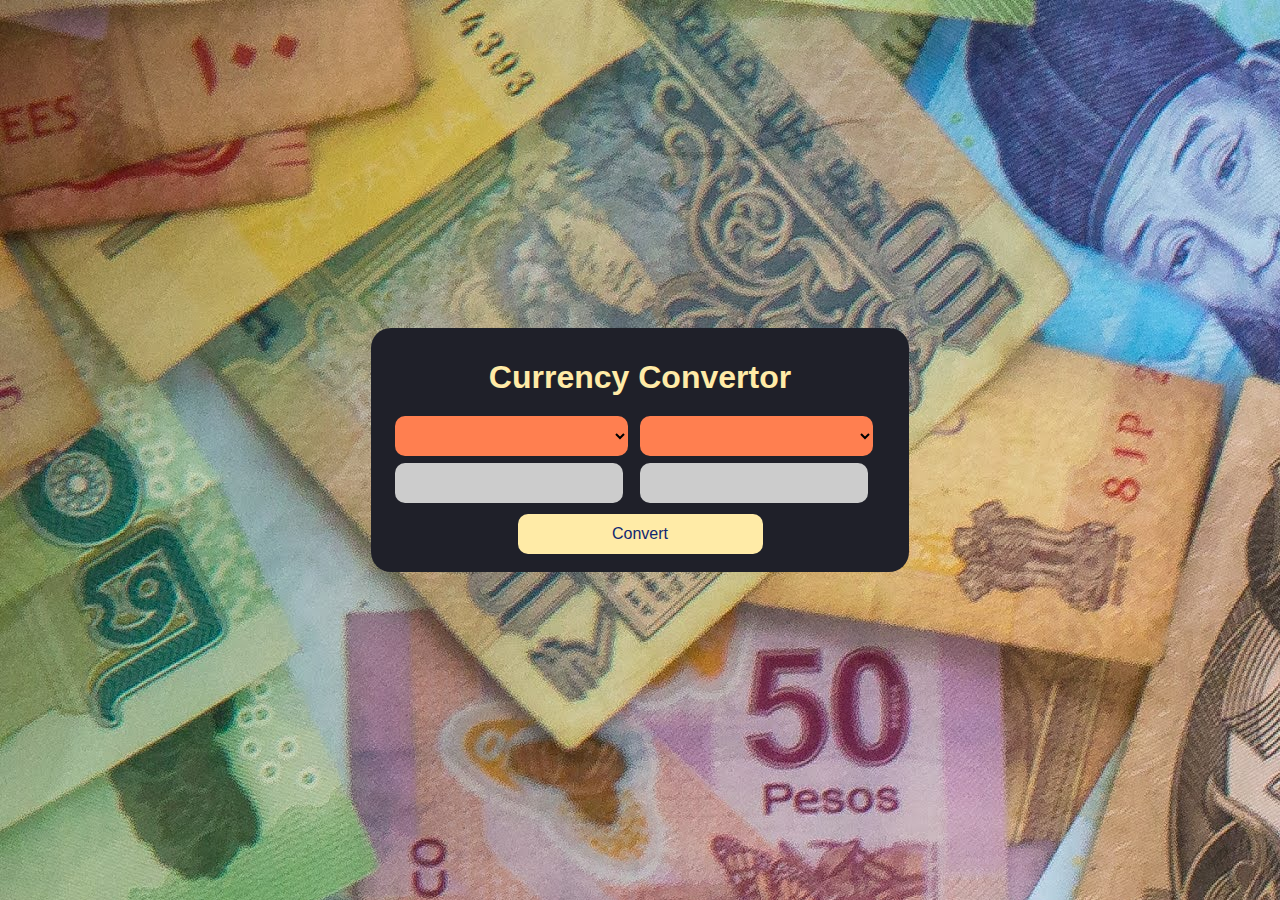
<file: currencyconvertor/index.html>
<!DOCTYPE html>
<html lang="en">
<head>
    <meta charset="UTF-8">
    <meta http-equiv="X-UA-Compatible" content="IE=edge">
    <meta name="viewport" content="width=device-width, initial-scale=1.0">
    <link rel="stylesheet" href="style.css">
    <title>Currency Convertor</title>
</head>
<body>
    <div class="container">
        <h1>Currency Convertor</h1>
        <div class="box">
            <div class="left-box">
                <select name="currency" class="currency">
                    
                </select>
                <input type="number" name="" id="input">
            </div>
            <div class="right-box">
                <select name="currency" class="currency"></select>
                <input type="number" name="" id="result">
            </div>
        </div>
        <div class="btn">
            <button id="btn">Convert</button>
        </div>
        
    </div>
    <script src="app.js"></script>
</body>
</html>
</file>
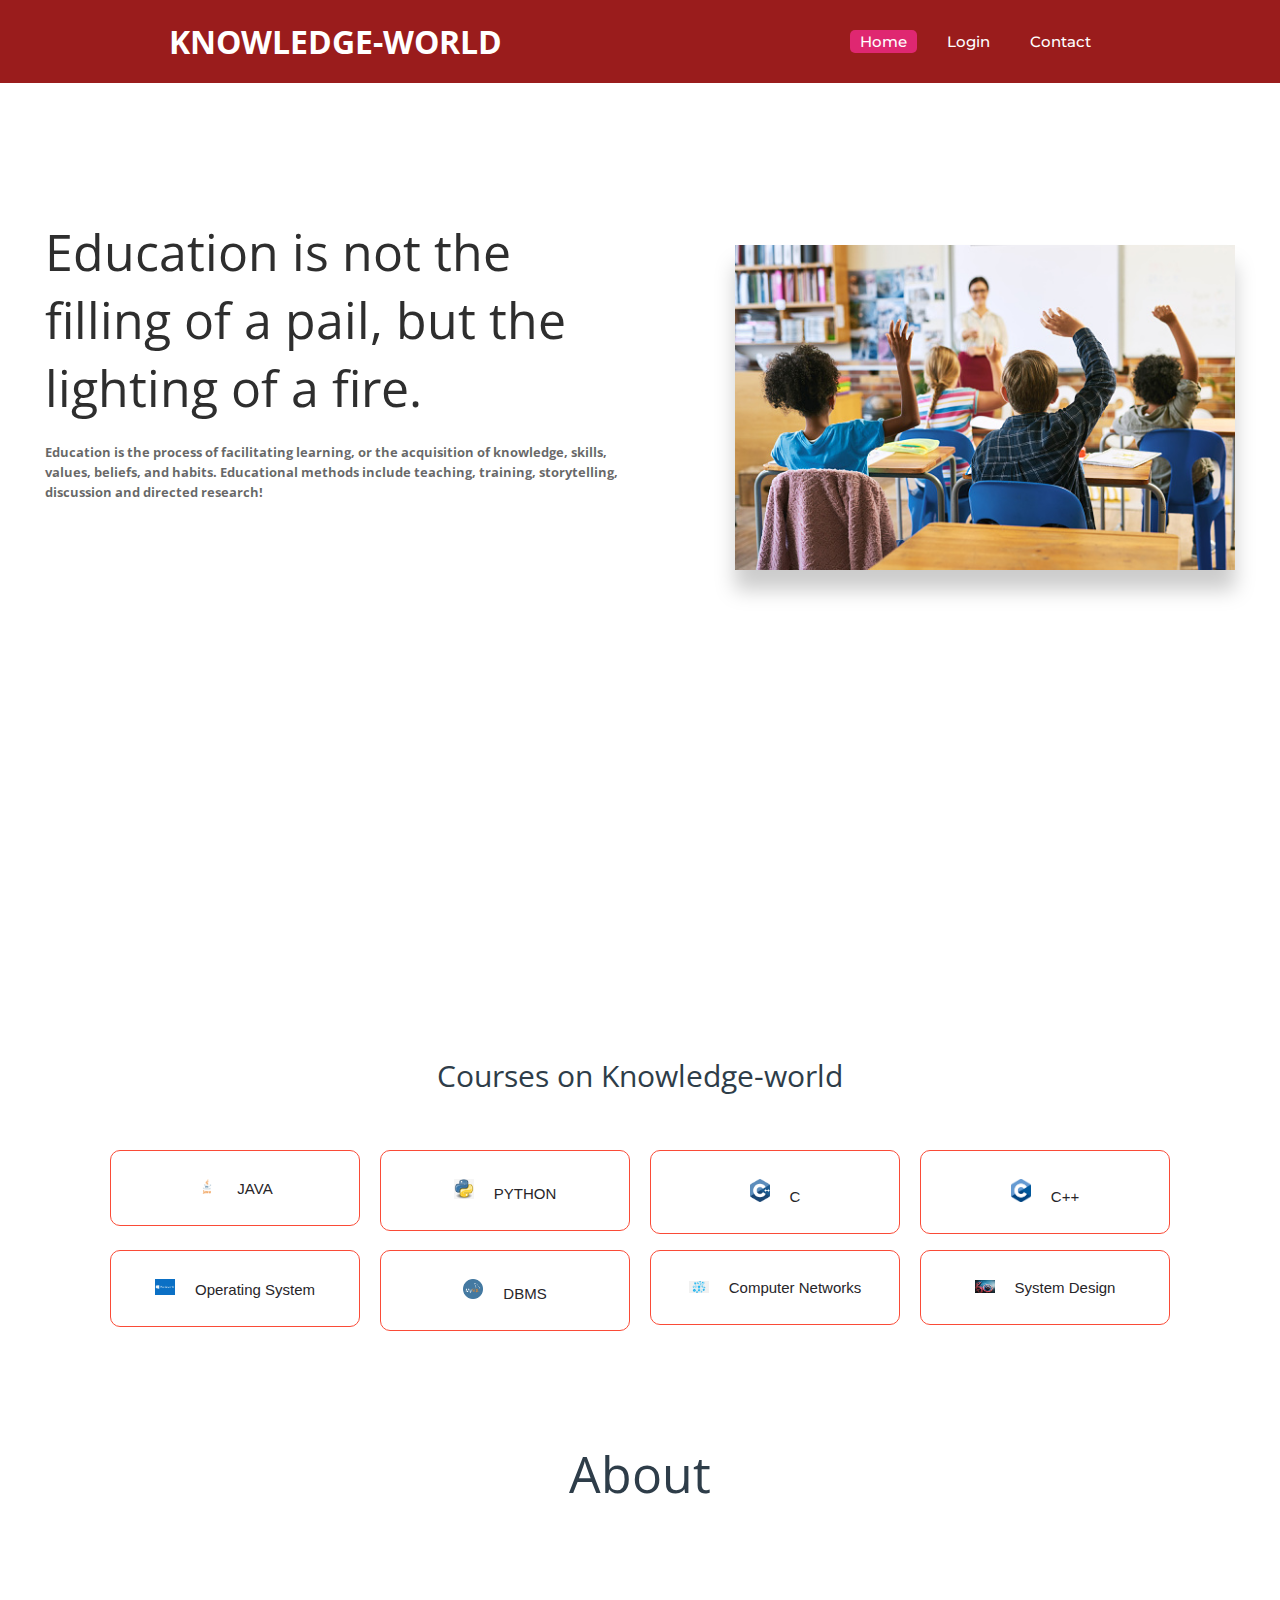
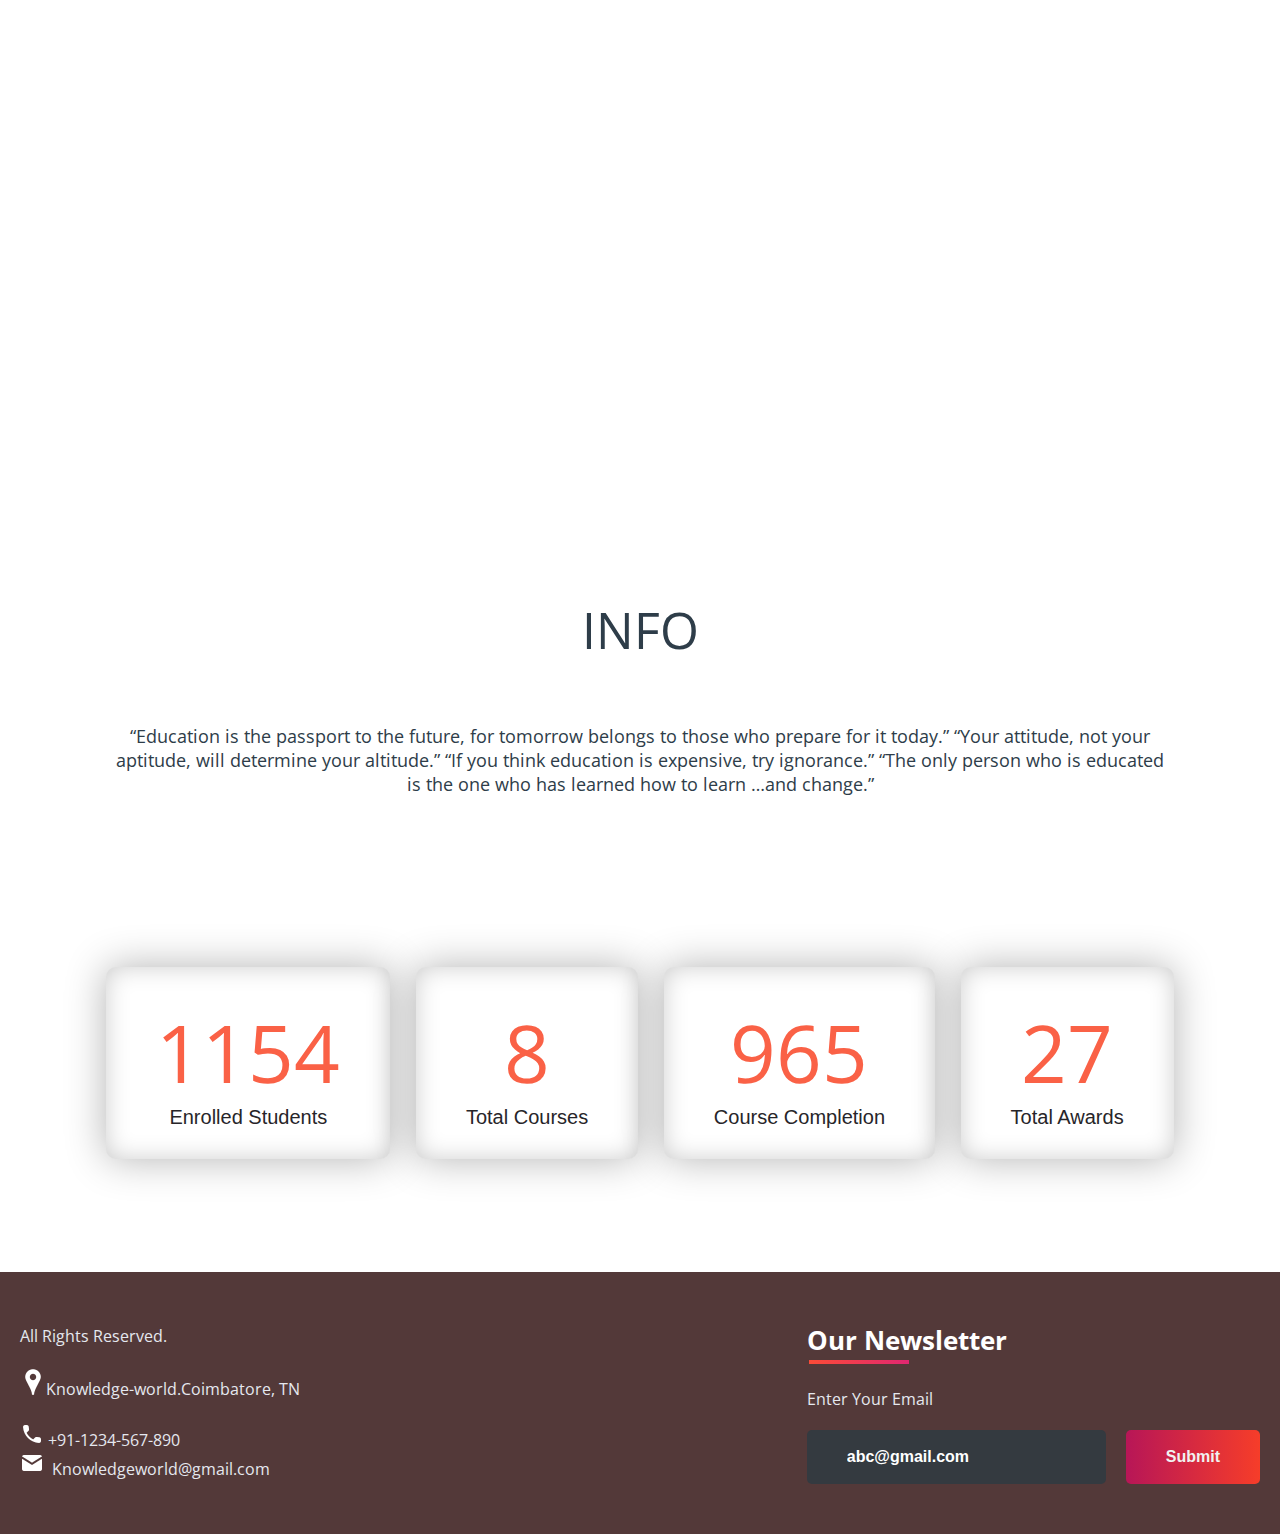
<file: e-learning/index.html>
<!DOCTYPE html>
<html>
<head>
	<link rel="shortcut icon" type="png" href="images/icon/favicon.png">
	<meta charset="utf-8">
	<meta http-equiv="X-UA-Comaptible" content="IE=edge">
	<title>Knowledge-world</title>
	<meta name="desciption" content="">
	<meta name="viewport" content="width=device-width, initial-scale=1">
	<link rel="stylesheet" type="text/css" href="style.css">
	<script type="text/javascript" src="script.js"></script>
	<script src="https://code.jquery.com/jquery-3.2.1.js"></script>
	<script>
		$(window).on('scroll', function(){
  			if($(window).scrollTop()){
  			  $('nav').addClass('black');
 			 }else {
 		   $('nav').removeClass('black');
 		 }
		})
	</script>
    
</head>
<body>
	<header id="header">
		<nav>
			<div class="logo"><h1>KNOWLEDGE-WORLD</h1></div>
			<ul>
				<li><a class="active" href="">Home</a></li>
			 <li><a href="login.html">Login</a></li>
				<li><a href="contact.html">Contact</a></li>
			</ul>
			
		</nav>
		<div class="head-container">
			<div class="quote">
				<p>Education is not the filling of a pail, but the lighting of a fire.</p>
				<h5>Education is the process of facilitating learning, or the acquisition of knowledge, skills, values, beliefs, and habits. Educational methods include teaching, training, storytelling, discussion and directed research!</h5>
				
			</div>
			<div class="svg-image">
				<img src="edu.jpg" alt="svg">
			</div>
		</div>
	</header>

	<div class="title">
		<span> Courses on Knowledge-world</span>
	</div>
	<br><br>
	<div class="course">
		
		<div class="cbox">
		<div class="det"><a href="java.html"><img src="java.png">JAVA</a></div>
		<div class="det"><a href=""><img src="python.jpg">PYTHON</a></div>
		<div class="det"><a href=""><img src="c++.png">C</a></div>
		<div class="det det-last"><a href=""><img src="C.png">C++</a></div>
		</div>
		<center><div class="cbox">
			<div class="det"><a href=""><img src="windows.png">Operating System</a></div>
			<div class="det"><a href=""><img src="mysql.png">DBMS</a></div>
			<div class="det"><a href=""><img src="network.png">Computer Networks</a></div>
			<div class="det"><a href=""><img src="sys.jpg">System Design</a></div>
			</div></center>
	</div>
<div class="diffSection" id="about_section">
		<center><p style="font-size: 50px; padding: 100px">About</p></center>
		<div class="about-content">
				<div class="side-image">
					<img class="sideImage" src="ere.jpeg">
				</div>
				<div class="side-text">
					<h2>KNOWLEDGE-WORLD</h2>
					<p>
						Online learning platforms often use technology to facilitate learning, such as video lectures, interactive quizzes, and artificial intelligence-based learning tools. Many platforms also provide certificates or other credentials upon completion of a course, which can be useful for job applications or career advancement.

						Some examples of popular online learning platforms include Coursera, Udemy, edX, and Skillshare. These platforms offer a variety of courses, ranging from free introductory courses to more advanced, paid courses with expert instructors.					</p></div>
		</div>
	</div>
	<div class="diffSection" id="portfolio_section">
		<center><p style="font-size: 50px; padding: 100px; padding-bottom: 40px;">INFO</p></center>
		<div class="content">
			<p>
				“Education is the passport to the future, for tomorrow belongs to those who prepare for it today.” “Your attitude, not your aptitude, will determine your altitude.” “If you think education is expensive, try ignorance.” “The only person who is educated is the one who has learned how to learn …and change.”
			</p>
		</div>
	</div>
	<div class="extra">
		<p>ENROLLMENTS</p>
		<div class="smbox">
		<span><center><div class="data">1154</div><div class="det">Enrolled Students</div></center></span>
		<span><center><div class="data">8</div><div class="det">Total Courses</div></center></span><br>
		<span><center><div class="data">965</div><div class="det">Course Completion</div></center></span>
		<span><center><div class="data">27</div><div class="det">Total Awards</div></center></span>
		</div>
	</div>
	<footer>
		<div class="footer-container">
			<div class="left-col">
				
				<div class="logo"></div>
				<p class="rights-text">All Rights Reserved.</p>
				<br><p><img src="location.png">Knowledge-world.Coimbatore, TN</p><br>
				<p><img src="phone.png"> +91-1234-567-890<br><img src="mail.png">&nbsp; Knowledgeworld@gmail.com</p>
			</div>
			<div class="right-col">
				<h1 style="color: #fff">Our Newsletter</h1>
				<div class="border"></div><br>
				<p>Enter Your Email</p>
				<form class="newsletter-form">
					<input class="txtb" type="email" placeholder="abc@gmail.com">
					<input class="btn" type="submit" value="Submit">
				</form>
			</div>
		</div>
	</footer>
</body>
</html>
</file>
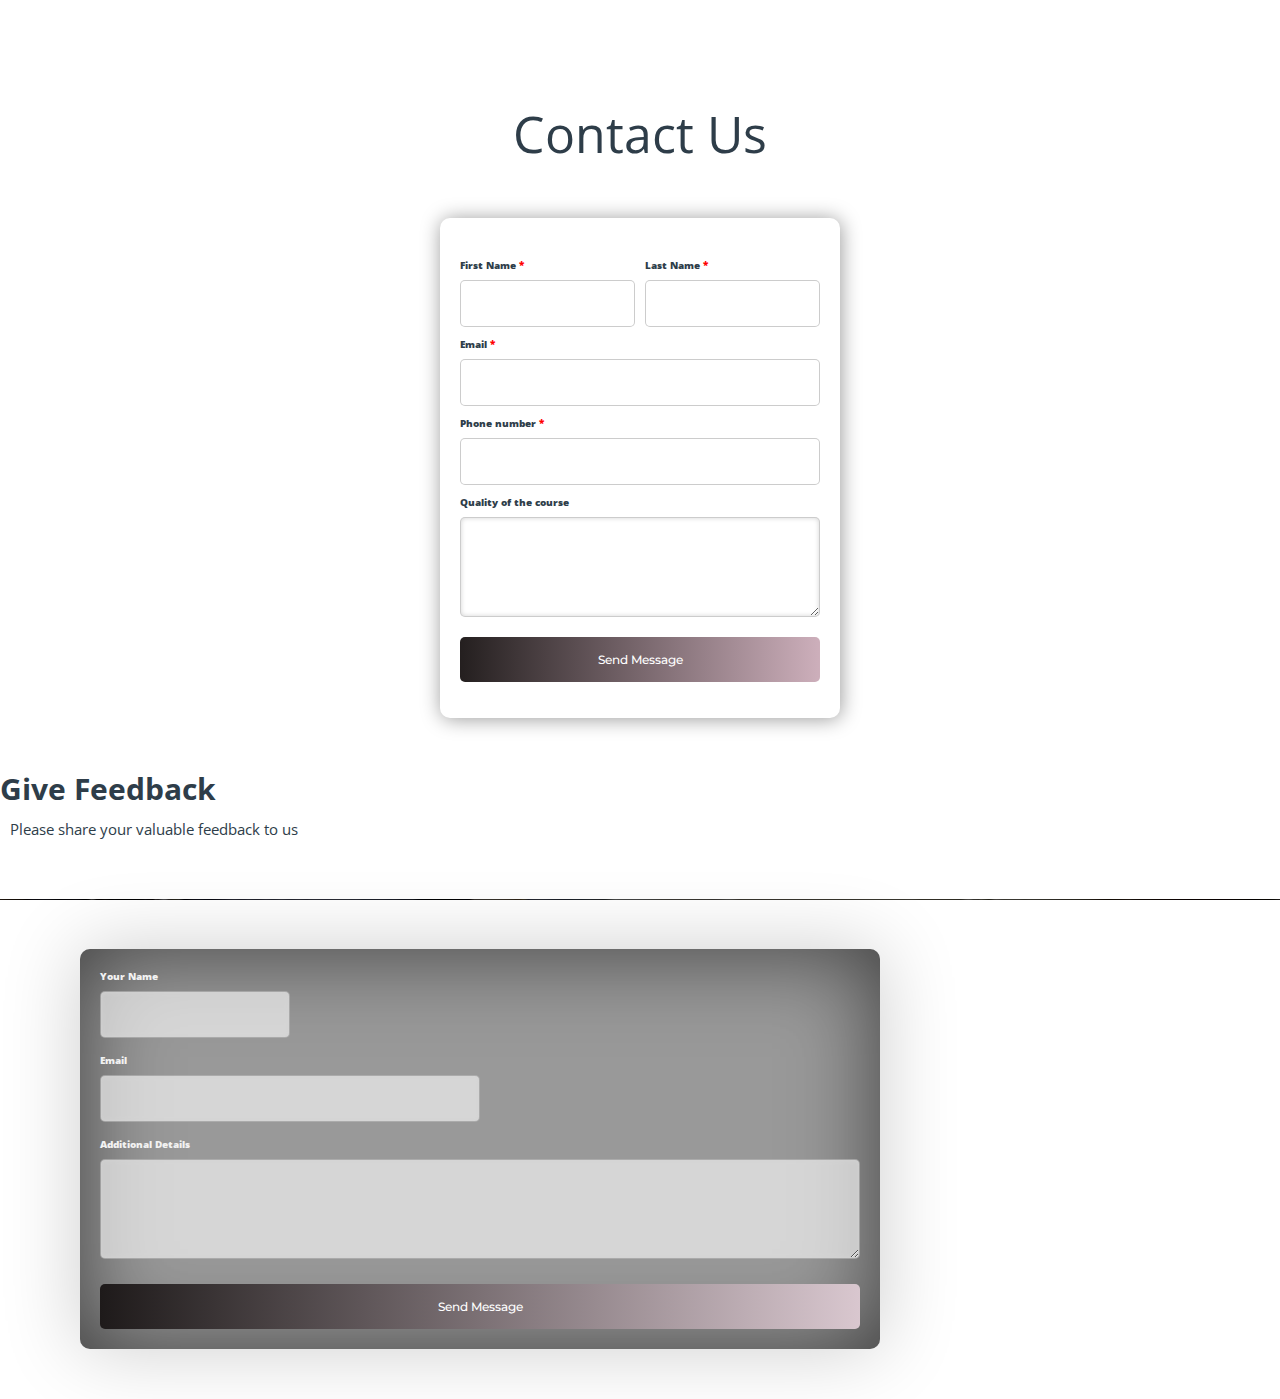
<file: e-learning/contact.html>
<html>
    <head>
        <title>contact</title>
        <link rel="stylesheet" href="style.css">
    </head>
    <body>
<div class="diffSection" id="contactus_section">
    <center><p style="font-size: 50px; padding: 100px">Contact Us</p></center>
    <div class="csec"></div>
    <div class="back-contact">
        <div class="cc">
        <form action="mailto:karan2002@gmail.com" method="post" enctype="text/plain">
            <label>First Name <span class="imp">*</span></label><label style="margin-left: 185px">Last Name <span class="imp">*</span></label><br>
            <center>
            <input type="text" name="" style="margin-right: 10px; width: 175px" required="required"><input type="text" name="lname" style="width: 175px" required="required"><br>
            </center>
            <label>Email <span class="imp">*</span></label><br>
            <input type="email" name="mail" style="width: 100%" required="required"><br>
            <label>Phone number <span class="imp">*</span></label><br>
            <input type="text" name="message" style="width: 100%" required="required"><br>
            <label>Quality of the course </label><br>
            <textarea name="addtional"></textarea><br>
            <button type="submit" id="csubmit">Send Message</button>
        </form>
        </div>
    </div>
</div>


<!-- FEEDBACK -->
<div class="title2" id="feedBACK">
    <span>Give Feedback</span>
    <div class="shortdesc2">
        <p>Please share your valuable feedback to us</p>
    </div>
</div>

<div class="feedbox">
    <div class="feed">
        <form action="mailto:roshank9419@gmail.com" method="post" enctype="text/plain">
            <label>Your Name</label><br>
            <input type="text" name="" class="fname" required="required"><br>
            <label>Email</label><br>
            <input type="email" name="mail" required="required"><br>
            <label>Additional Details</label><br>
            <textarea name="addtional"></textarea><br>
            <button type="submit" id="csubmit">Send Message</button>
        </form>
    </div>
</div>
</body>
</html>
</file>
<file: currencyconvertor/style.css>
html,
body{
   font-family: 'Poppins', sans-serif;
   background-color:#f5e8ba;
   margin: 0;
   padding: 0;
   box-sizing: border-box;
   background-image: url(jason-leung-G5lbnuiS9mg-unsplash.jpg);
}
  
  body{
    height: 100vh;
    display: flex;
    align-items: center;
    justify-content: center;
  }
  
  .container{
    background-color:#1f2029;
    padding: 10px 24px;
    border-radius: 20px;
    width: 490px;
  }
  
  h1{
    color:#ffeba7;
    text-align: center;
    margin-bottom: 0.5em;
    font-family: sans-serif;
  }
  .container .box{
    width: 100%;
    display: flex;
  }
  .box div{
    width: 100%;
  }
  
  select{
    width: 95%;
    height: 40px;
    font-size: 1.2em;
    cursor: pointer;
    background-color:coral;
    outline: none;
    color: black;
    margin: 0.2em 0;
    padding: 0 1em;
    border-radius: 10px;
    border: none;
  }
  
  
  input{
    width: 80%;
    height: 40px;
    font-size: 1em;
    margin: 0.2em 0;
    border-radius: 10px;
    border: none;
    background: #cccccc;
    outline: none;
    padding: 0 1em;
  }
  
  .btn{
    display:flex;
    justify-content: center;
  }
  
  button{
    width: 50%;
    height: 40px;
    background-color:#ffeba7;
    color: #102770;
    border-radius: 10px;
    border: none;
    cursor: pointer;
    font-size: 1em;
    margin: 0.5em 0;
  
  }
</file>
<file: e-learning/style.css>
@import url('https://fonts.googleapis.com/css?family=Montserrat:500&display=swap');
@import url('https://fonts.googleapis.com/css?family=Dancing+Script&display=swap');
@import url('https://fonts.googleapis.com/css?family=Open+Sans&display=swap');

* {
	box-sizing: border-box;
	margin: 0;
	padding: 0;
}

html {
	scroll-behavior: smooth;
}
body {
	background: #FFF;
	font-family: 'Open Sans', sans-serif;
}

header {
	height: 90vh;
	/* background: #000; */
}
.black {
	box-shadow: 0 2px 10px rgba(0, 0, 0, 0.5);
}
nav {
	padding-top: 20px;
	padding-bottom: 20px;
	top: 0;
	position: fixed;
	display: flex;
	width: 100%;
	z-index: 1000;
	background: #9a1c1c;
	justify-content: space-around;
	transition: 1.5s;
	align-items: center;
	color: white;
}
nav ul {
	display: flex;
	align-items: center;
}
nav ul li {
	list-style: none;
	margin: 5px 10px;
}
nav ul li a {
	padding: 2px 10px;
	color:white;
	cursor: pointer;
	transition: .5s;
	text-decoration: none;
}
nav ul li a:hover {
	color: #fff;
	border-radius: 5px;
	background: #DF2771;
}
.active {
	color: #fff;
	border-radius: 5px;
	background: #DF2771;
}
.srch {
	padding: 2px 10px;
	display: flex;
	/* align-items: center; */
	justify-content: center;
	/* background: #0066ff; */
	border: 1px solid;
	border-radius: 20px;
}
.srch img {
	width: 25px;
	cursor: pointer;
}
.srch .search {
	/* padding: 2px 10px; */
	outline: none;
	border: none;
	background: transparent;
}

.get-started {
	margin-left: 50px;
	padding: 5px 20px;
	border: 2px solid #DF2771;
	border-radius: 20px;
	text-decoration: none;
	
	transition: .5s;
	background-color: #DF2771;
	color: #fff;
}
.get-started:hover {
	color: #2e2e2e;
	background: #fff;
}
.logo img{
	width: 120px;
	cursor: pointer;
	transition: all 1s;
}

a, button {
	float: left;
	font-family: "Montserrat", sans-serif;
	font-weight: 500;
	font-size: 15px;
	color: #2E3D49;
	display: block;
	text-decoration: none;
	text-align: center;
}
.head-container {
	margin-top: 245px;
	display: flex;
	flex-wrap: wrap;
	align-items: center;
	justify-content: space-around;
}
.quote {
	width: 600px;
	transform: translateY(-50px);
}
.quote h5 {
	margin-top: 20px;
	color: #0009;
	line-height: 20px;
}
.quote p {
	font-size: 50px;
	color: #2e2e2e;
}
.quote .play {
	margin-top: 20px;
	display: flex;
	/* justify-content: center; */
	align-items: center;
}
.quote .play img {
	width: 45px;
	cursor: pointer;
	filter: drop-shadow(0 0 10px #0002);
}
.quote .play span a{
	margin-left: 10px;
	font-size: 20px;
	font-weight: 900;
	color: rgba(0, 0, 0, 0.8);
	cursor: pointer;
}
.svg-image img{
	width: 500px;
	filter: drop-shadow(0 20px 10px rgba(0,0,0,0.2));
}

/* SIDE MENU */
.menu {
	cursor: pointer;
	width: 25px;
	display: none;
}
.side-menu {
	width: 100%;
	height: 100%;
	background: rgba(182, 33, 90, 0.993);
	position: absolute;
	top: 0;
	transition: .8s;
	z-index: 2000;
	transform: translateX(-100%);
}
.side-menu ul {
	margin-top: 35%;
	display: flex;
	flex-direction: column;
	justify-content: center;
	/* background: #FA4B37; */
}
.side-menu ul li {
	list-style: none;
	/* background: #009900; */
	display: flex;
	justify-content: center;
	align-items: center;
	/* border-bottom: 1px solid #fff; */
	/* padding: 10px 0px; */
}
.side-menu ul li:hover a{
	background: #fff;
	color: #DF2771;
}
.side-menu ul li a{
	color: #FFF;
	width: 100%;
	font-size: 1em;
	/* background: #2E3D49; */
	text-decoration: none;
	padding: 15px 0px;
}
.close img{
	float: right;
	width: 35px;
	cursor: pointer;
	margin: 10px;
}
.user {
	display: flex;
	justify-content: center;
	align-items: center;
	margin-top: 10%;
}
.user img {
	width: 60px;
	border-radius: 50%;
	border: 2px solid #fff;
	filter: drop-shadow(0 10px 20px #0004);
	margin-right: 30px;
	cursor: pointer;
}
.user p {
	color: #fff;
	cursor: pointer;
}
.user img, .user p {
	opacity: 1;
}
/*Common things in all sections*/
#about_section, #portfolio_section, #team_section, #services_section, #contactus_section {
	font-family: 'Open Sans', sans-serif;
	color: #2E3D49;
	position: relative;
}
.diffSection {
	width: 100%;
	/*position: relative;*/
	justify-content: center;
	align-items: center;
}
.diffSection .content {
	margin: 10px;
	text-align: center;
	padding: 10px 100px;
	font-size: 1.1em;
}

/*PORTFOLIO*/
.extra {
	width: 100%;
}
.extra p {
	padding: 30px;
	padding-bottom: 150px;
	font-size: 50px;
	text-align: center;
	color: #fff;
	background-image: linear-gradient(rgba(0,0,0,0),rgba(0,0,0,0.7)),url("meeting.jpeg");
	background-size: cover;
	background-attachment: fixed;
	font-family: sans-serif;
	z-index: -9;
}
.smbox {
	display: flex;
	flex-wrap: wrap;
	transform: translateY(-100px);
	justify-content: center;
}
.smbox span {
	margin: 1%;
	background: #fff;
	box-shadow: inset 0px 0px 25px rgba(0,0,0,0.2),
						0 0 40px rgba(0,0,0,0.3);
	border-radius: 10px;
	padding: 30px 50px;
	cursor: pointer;
}
.smbox span:hover {
	transform: scale(1.3);
	transition: .5s ease;
}
.smbox .data {
	font-size: 80px;
	color: #FA6146;	
}
.smbox .det {
	font-size: 20px;
	color: #272529;
	font-family: sans-serif;
}

/*Title*/
.title {
	 margin-top: 0px; 
	font-family: 'Open Sans', sans-serif;
	font-size: 30px;
	text-align: center;
	color: #2E3D49;
}

/*ABOUT*/
.about-content {
	width: 100%;
	position: relative;
	justify-content: center;
	flex-wrap: wrap;
	display: flex;
	align-items: center;
}
.about-content .side-text {
	width: 550px;
	padding: 50px 40px;
	background: #fff;
	box-shadow: 2px 0 100px rgba(0,0,0,0.3);
	border-radius: 5px;
	text-align: justify;
	line-height: 22px;
	opacity: 0;
	transform: translateX(-100px);
	transition: 3s ease-in-out;
}
.about-content .side-text-appear {
	opacity: 1;
	transform: translateX(0px);
}
.about-content .side-text h2 {
	padding: 10px;
}
.about-content .side-text p {
	padding: 10px;
}
.about-content .side-image img {
	width: 550px;
	padding: 50px 40px;
	border-radius: 5px;
}
.sideImage {
	transform: translateX(100px);
	opacity: 0;
	transition: .8s ease-in-out;
}
.sideImage-appear {
	opacity: 1;
	transform: translateX(0px);
}

/*POPULAR SUBJECTS*/
.cbox {
	position: relative;
	width: 100%;
	display: inline-flex;
	flex-wrap: wrap;
	justify-content: center;
}
.cbox .det {
	width: 250px;
	height: 80px;
	margin: 10px;
	background: #fff;
	cursor: pointer;
}
.cbox .det a{
	justify-content: space-around;
	width: 250px;
	padding: 28px;
	border-radius: 10px;
	border: 1px solid #FA4B37;
	font-size: 15px;
	color: #272529;
	font-family: sans-serif;
	text-decoration: none;
}
.cbox .det a:hover {
	background: linear-gradient(to right, #FA4B37, #DF2771);
	color: white;
}
.cbox .det a:hover img{
	filter: brightness(100);
}
.cbox img {
	width: 20px;
	margin-right: 20px;
}

/*TEAM SECTION*/
.totalcard {
	width: 100%;
	display: flex;
	flex-wrap: wrap;
	align-items: center;
	justify-content: center;
	margin-bottom: 50px;
}
.totalcard .card {
	margin: 50px;
	width: 300px;
	border-radius: 10px;
	background: #fff;
}
.totalcard .card{
	box-shadow: inset 0 0 10px rgba(0,0,0,0.4),
					0 0 10px rgba(0,0,0,0.3);
}
.card:nth-child(1){
	border-top: 5px solid green;
}
.card:nth-child(2){
	border-top: 5px solid blue;
}
.card:nth-child(1):hover {
	box-shadow: inset 0px 0px 10px rgba(0,255,0,0.5),
				1px 1px 30px rgba(0,255,0,0.5);
}
.card:nth-child(2):hover {
	box-shadow: inset 0px 0px 10px rgba(0,0,255,0.5),
				1px 1px 30px rgba(0,0,255,0.5);
}
.totalcard .card img {
	width: 100px;
	height: 100px;
	margin-top: 5px;
	cursor: pointer;
	border-radius: 50px;
	transition-duration: .8s;
}
.totalcard .card img:hover {
	transform: scale(3.5);
	border-radius: 0;
	box-shadow: 0 0 20px rgba(0,0,0,0.5);
}
#detail p{
	font-size: 15px;
	line-height: 25px;
	font-variant: small-caps;
	text-align: center;
	margin: 25px;
	margin-bottom: 0px;
	margin-top: 0px;
}
#detail button {
	outline: none;
	border-radius: 10px;
	border-style: none;
	border: 1px solid black;
	padding: 9px 25px;
	cursor: pointer;
	transition-duration: .4s;
}
#detail a {
	bottom: 80px;
	text-decoration: none;
	margin-bottom: 30px;
	margin-top: 20px;
	margin-left: 90px;
	align-self: center;
}
.btn-roshan:hover {
	background: rgba(0,255,0,0.7);
	color: #fff;
}
.btn-roshan2:hover {
	background: rgba(0,0,255,0.5);
	color: #fff;
}
.card-title {
	font-size: 17px;
	color: #343A40;
	padding: 20px;
	font-weight: 700;
}

/*Service Section*/
/*Service Section*/
.service-swipe {
	display: flex;
	flex-wrap: wrap;
	justify-content: center;
	align-items: center;
	background-image: linear-gradient(rgba(0,0,0,0),rgba(0,0,0,0.7)),url("images/extra/b3.jpg");
	background-size: cover;
	background-attachment: fixed;
}
.service-swipe .s-card img {
	width: 100px;
}
.service-swipe a {
	padding: 0;
	margin: 40px 10px;
}
.service-swipe .s-card {
	display: flex;
	justify-content: space-around;
	padding: 10px;
	align-items: center;
	text-align: center;
	width: 350px;
	height: 200px;
	box-shadow: inset 0 0 20px rgba(255,255,255,0.05),
					0 0 50px rgba(0,0,0,0.8);
	border-radius: 5px;
	cursor: pointer;
	transition-duration: .5s;
}
.service-swipe .s-card p {
	color: #f2f2f2;
	font-size: 1.2em;
	font-family: 'Open Sans',sans-serif;
}
.service-swipe .s-card:hover {
	box-shadow: 0 0 50px rgba(255,255,255,0.8);
	transform: translateY(-10px);
}

/*Contact Us Section*/
.csec {
	/*background: linear-gradient(to right, #FA4B37, #DF2771);*/
	background-attachment: fixed; 
	position: absolute;
	width: 100%;
	height: 250px;
	top: 200px;
	content: '';
	transform-origin: top right;
	transform: skewY(-10deg);
	z-index: -1;
}
.back-contact {
	margin-top: 0px;
	transform: translateY(-50px);
	display: flex;
	align-items: center;
	justify-content: space-around;
}
.cc {
	height: 400px;
	width: 400px;
	height: 500px;
	border-radius: 10px;
	justify-content: center;
	box-shadow: 1px 1px 20px rgba(0,0,0,0.4);
	background: #fff;
}
.cc form {
	margin: 5%;
	margin-top: 40px;
	width: 90%;
	height: 90%;
}
.cc form label {
	position: absolute;
	color: #2E3D49;
	font-size: 10px;
	font-weight: 800;
}
.cc form input {
	padding: 15px;
	margin-bottom: 10px;
	border-radius: 5px;
	/*box-shadow: inset 0 0 5px lightgray;*/
	border: 1px solid rgba(0,0,0,0.2);
	outline: none;
	color: #2E3D49;
	font-weight: 600;
}
.imp {
	color: red;
}
form textarea {
	width: 100%;
	height: 100px;
	box-shadow: inset 0 0 5px lightgray;
	border: 1px solid rgba(0,0,0,0.2);
	border-radius: 5px;
	outline: none;
	color: #2E3D49;
	font-weight: 600;
	padding: 15px;
}
#csubmit {
	margin-top: 20px; 
	background: linear-gradient(to right, #241f1f, #cdafbb);
	border-radius: 5px;
	border-style: none;
	outline: none;
	width: 100%;
	padding: 15px 25px;
	color: #fff;
	font-size: 12px;
	cursor: pointer;
}

/*REVIEW SECTION*/
#makeitfull {
	display: flex;
	justify-content: center;
	transform: translateY(35px);
}
#makeitfull img {
	width: 50px;
}
.review {
	background: #F8F8F8;
	width: 100%;
}
.rev-container {
	padding: 10px 10%;
	display: flex;
	flex-wrap: wrap;
	justify-content: space-around;
}
.rev-container .rev-card {
	/*overflow: hidden;*/
	width: 550px;
	height: 240px;
	margin-bottom: 40px;
	background: #fff;
	display: flex;
	padding: 10px;
	box-shadow: 2px 2px 20px rgba(0,0,0,0.2);
}
.rev-card:hover {
	box-shadow: 1px 1px 5px rgba(0,0,0,0.2);
}
.identity {
	display: flex;
	flex-wrap: wrap;
	justify-content: center;
	padding: 10px;
}
.identity img {
	width: 120px;
	height: 120px;
	transition-duration: .8s;
	border-radius: 50%;
}
.identity img:hover {
	transform: scale(2.2);
	border-radius: 0px;
	box-shadow: 0 0 20px rgba(0,0,0,0.3);
}
.identity p {
	width: 150px;
	font-weight: bold;
	color: #2E3D49;
	text-align: center;
}
.identity h6 {
	width: 150px;
	text-align: center;
}
.identity .rating img {
	width: 12px;
	height: 12px;
	margin-right: 5px;
}
.rev-cont {
	overflow: hidden;
}
.rev-cont #title {
	padding: 10px;
	color: #2E3D49;
	font-weight: bold;
}
.rev-cont #content {
	padding: 10px;
	font-size: .9em;
	color: #2E3D49;
	line-height: 22px;
	text-align: justify;
}


/*FEEDBACK*/
s.title2 {
	position: relative;
	margin-top: 150px;
	margin-left: 100px;
}
.title2 span{
	font-weight: 700;
	font-family: 'Open Sans', sans-serif;
	font-size: 30px;
	color: #2E3D49;
}
.title2 .shortdesc2 {
	padding: 10px;
	font-family: 'Open Sans', sans-serif;
	font-size: 15px;
	color: #2E3D49;
	margin-bottom: 10px;
}
.feedbox {
	margin-top: 50px;
	width: 100%;
	display: flex;
	background-image: linear-gradient(rgba(0,0,0,0),rgba(0,0,0,0.7)),url("feed.jpg");
	background-size: cover;
	padding: 50px 80px;
	background-attachment: fixed;
}
.feed {
	width: 800px;
	height: 400px;
	position: relative;
	border-radius: 10px;
	justify-content: center;
	box-shadow: inset 0 0 90px rgba(0,0,0,0.6),
					0 0 80px rgba(0,0,0,0.2);
	background: rgba(0,0,0,0.4);
}
.feed form {
	width: 100%;
	height: 100%;
	padding: 20px;
}

.feed form label {
	position: absolute;
	color: #f2f2f2;
	font-size: 10px;
	font-weight: 800;
}
.feed form input, .feed textarea {
	padding: 15px;
	border-radius: 5px;
	box-shadow: inset 0 0 5px lightgray;
	border: 1px solid rgba(0,0,0,0.2);
	outline: none;
	color: #2E3D49;
	background: #fff9;
	font-weight: 600;
}
.feed form input {
	margin-bottom: 15px;
	width: 50%;
}
.feed form .fname {
	width: 25%;
}
.feed form textarea {
	width: 100%;
	height: 100px;
}
.feed #csubmit {
	margin-top: 25px; 
	background: linear-gradient(to right, #1e1a1a, #d9c7cf);
	border-radius: 5px;
	border-style: none;
	outline: none;
	width: 100%;
	padding: 15px 25px;
	color: #fff;
	font-size: 12px;
	cursor: pointer;
}

/*SCROLLING TEXT*/
.marqu {
	text-align: center;
	justify-content: center;
	color: #fff;
	font-size: 20px;
	padding: 10px;
}

/*FOOTER*/
footer {
	color: #E5E8EF;
	background: rgba(57, 26, 26, 0.867);
	padding: 50px 0; 
}
footer .footer-container {
	max-width: 1300px;
	margin: auto;
	padding: 0 20px;
	display: flex;
	justify-content: space-between;
	align-items: center;
	flex-wrap: wrap-reverse;
}
footer .social-media img{
	width: 22px;
}
footer .logo {
	width: 180px;
	color: #fff;
}
footer .social-media a{
	margin-right: 10px;
	font-size: 22px;
	text-decoration: none;
}
footer .right-col h1{
	font-size: 26px;
}
footer .border{
	width: 100px;
	height: 4px;
	background: linear-gradient(to right, #FA4B37, #DF2771);
	margin: 2px;
}
footer .newsletter-form {
	display: flex;
	justify-content: center;
	align-items: center;
	flex-wrap: wrap;
}
footer input::placeholder {
  color: white !important;
}
footer .txtb {
	flex: 1;
	padding: 18px 40px;
	font-size: 16px;
	background: #343A40;
	border: none;
	font-weight: 700;
	outline: none;
	border-radius: 5px;
	min-width: 260px;
	margin-top: 20px;
	color: white;
}
footer .btn {
	margin-top: 20px;
	padding: 18px 40px;
	font-size: 16px;
	color: #f1f1f1;
	background: linear-gradient(to left, #f63d29, #b71657);
	border: none;
	font-weight: 700;
	outline: none;
	border-radius: 5px;
	margin-left: 20px;
	cursor: pointer;
	transition: opacity .3s linear;	
}
footer .btn:hover {
	opacity: .7;
}

/*PROPERTIES FOR MAKING WEBSITE RESPONSIVE*/
@media screen and (max-width: 960px) {
	.footer-container {
		max-width: 600px;
	}
	.right-col {
		width: 100%;
		margin-bottom: 60px;
	}
	.left-col {
		width: 100%;
		text-align: center;
	}
	.social-media {
		display: flex;
		justify-content: center;
	}
	.logo {
		transition: 1s;
		margin-left: 30%;
	}
	nav ul, .srch, .get-started{
		display: none;
	}
	.menu {
		display: block;
	}
	nav {
		padding-bottom: 20px;
		border-bottom: 1px solid #0005;
		/* position: fixed; */
		/* top: 0; */
	}
	.quote p, .quote h5, .play {
		justify-content: center;
		text-align: center;
	}
	.quote p {
		font-size: 30px;
	}
	.service-container .right-side img {
		width: 90%;
	}
	.title {
		margin-top: 0px;
	}
	
}
@media screen and (max-width: 700px) {
	footer .btn{
		margin: 0;
		width: 100%;
		margin-top: 20px;
	}
	.svg-image img {
		width: 90%;
		margin: 20px;
		/* align-self: center; */
	}
}

@media screen and (max-width: 1000px) {	
	.feedbox form input, .feedbox form .fname{
		width: 100%;
	}
}

.cur{
	
	margin-left: 100px; 
	font-family: 'Open Sans', sans-serif;
	font-size: 30px;
  }
</file>
